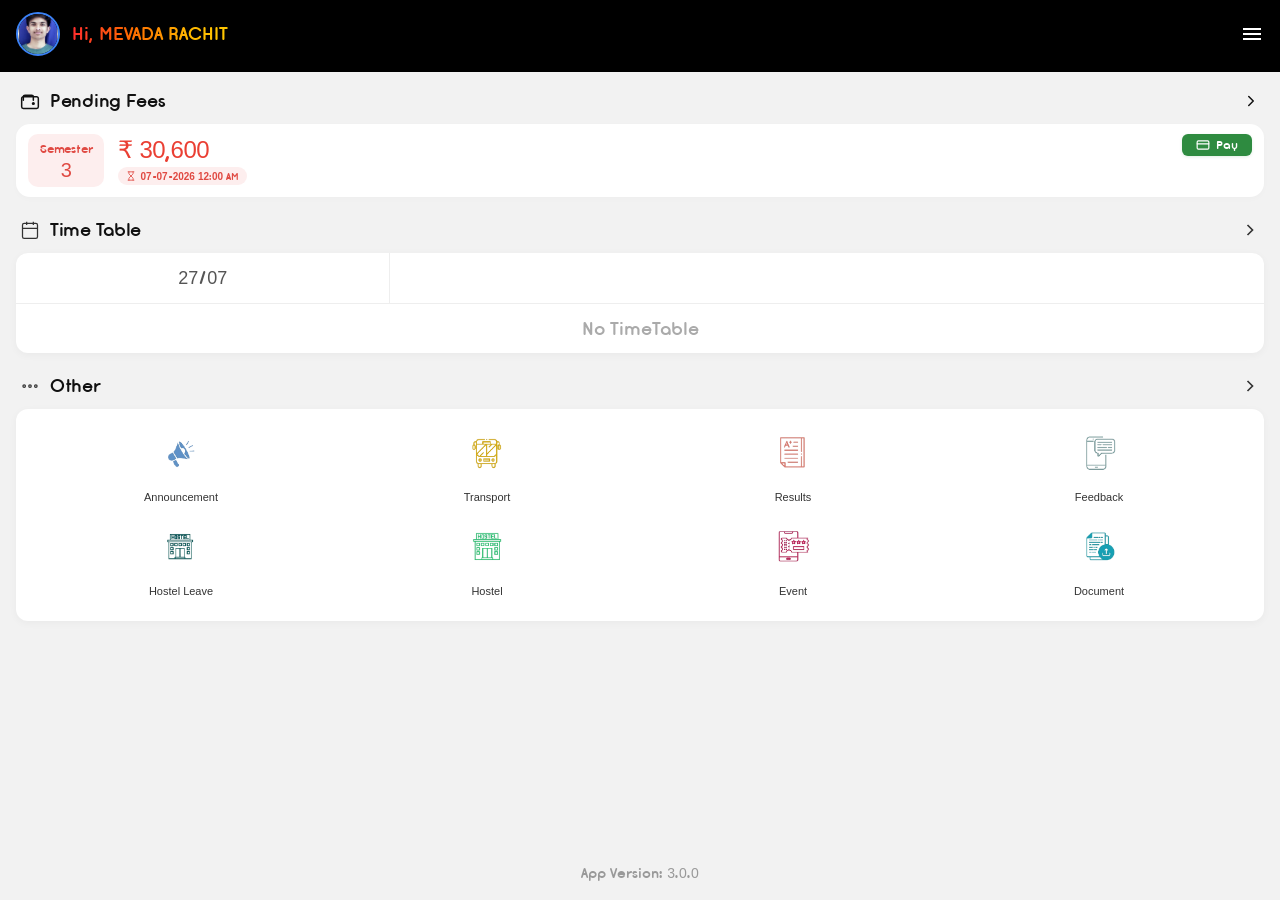
<file: index.html>
<!DOCTYPE html>
<html lang="en">

<head>
    <meta charset="UTF-8">
    <meta name="viewport" content="width=device-width, initial-scale=1.0">
    <title>Bus Pass App UI</title>
    <link rel="stylesheet" href="style.css">
    <link rel="manifest" href="manifest.json">

<meta name="theme-color" content="#000000">

<meta name="mobile-web-app-capable" content="yes">

<meta name="apple-mobile-web-app-capable" content="yes">

<meta name="apple-mobile-web-app-status-bar-style" content="black-translucent">

<meta name="apple-mobile-web-app-title" content="SPU Dashboard">

<meta name="viewport" content="width=device-width, initial-scale=1, viewport-fit=cover">
</head>

<body>
    <div class="app-container">

        <!-- Header -->
        <header class="header">
            <div class="user-info">
                <div class="profile-pic">
                    <img src="images/avtar.jpeg">
                </div>

                <div class="greeting">
                    Hi, MEVADA RACHIT
                </div>
            </div>

            <div class="menu-icon">
                <svg viewBox="0 0 24 24" fill="white" width="24" height="24">
                    <path d="M3 18h18v-2H3v2zm0-5h18v-2H3v2zm0-7v2h18V6H3z" />
                </svg>
            </div>
        </header>

        <!-- Main Content -->
        <main class="content">


            <section class="section">
                <div class="section-header">
                    <div class="section-title">
                        <svg class="wallet-icon" viewBox="0 0 24 24" fill="none" stroke="currentColor"
                            stroke-width="1.8" stroke-linecap="round" stroke-linejoin="round">
                            <path
                                d="M20 7H4C2.89 7 2 7.89 2 9v10c0 1.11.89 2 2 2h16c1.11 0 2-.89 2-2V9c0-1.11-.89-2-2-2z" />
                            <path d="M16 11V7a2 2 0 0 0-2-2H6a2 2 0 0 0-2 2v4" />
                            <circle cx="16" cy="15" r="1" fill="currentColor" />
                        </svg>
                        <h2>Pending Fees</h2>
                    </div>
                    <svg class="arrow-right-icon" viewBox="0 0 24 24" fill="none" stroke="currentColor" stroke-width="2"
                        stroke-linecap="round" stroke-linejoin="round">
                        <path d="M9 18l6-6-6-6" />
                    </svg>
                </div>

                <div class="pending-fees-card">
                    <!-- Left Semester Badge -->
                    <div class="semester-badge">
                        <span class="semester-label">Semester</span>
                        <span class="semester-number">3</span>
                    </div>

                    <!-- Center Details -->
                    <div class="fee-details">
                        <div class="fee-amount">₹ 30,600</div>
                        <div class="due-date-badge">
                            <svg class="hourglass-icon" viewBox="0 0 24 24" fill="none" stroke="currentColor"
                                stroke-width="2" stroke-linecap="round" stroke-linejoin="round">
                                <path
                                    d="M5 22h14M5 2h14M17 22v-4.172a2 2 0 0 0-.586-1.414L12 12l-4.414 4.414A2 2 0 0 0 7 17.828V22M7 2v4.172a2 2 0 0 0 .586 1.414L12 12l4.414-4.414A2 2 0 0 0 17 6.172V2" />
                            </svg>
                            <span>07-07-2026 12:00 AM</span>
                        </div>
                    </div>

                    <!-- Right Pay Button -->
                    <button class="pay-button">
                        <svg class="card-icon" viewBox="0 0 24 24" fill="none" stroke="currentColor" stroke-width="2"
                            stroke-linecap="round" stroke-linejoin="round">
                            <rect x="2" y="5" width="20" height="14" rx="2" />
                            <line x1="2" y1="10" x2="22" y2="10" />
                        </svg>
                        Pay
                    </button>
                </div>
            </section>

            <!-- Time Table Section -->
            <section class="section">
                <div class="section-header">
                    <div class="section-title">
                        <svg viewBox="0 0 24 24" fill="none" stroke="#333" stroke-width="1.5" width="20" height="20">
                            <rect x="3" y="4" width="18" height="18" rx="2" ry="2" />
                            <path d="M16 2v4M8 2v4M3 10h18" />
                            <path d="M8 14h.01M12 14h.01M16 14h.01M8 18h.01M12 18h.01M16 18h.01" />
                        </svg>
                        <h2>Time Table</h2>
                    </div>
                    <svg viewBox="0 0 24 24" fill="none" stroke="#333" stroke-width="2" width="20" height="20">
                        <path d="M9 18l6-6-6-6" />
                    </svg>
                </div>

                <div class="card timetable-card">
                    <div class="tt-top">
                        <div class="tt-date">27/07</div>
                        <div class="tt-empty"></div>
                    </div>
                    <div class="tt-bottom">
                        No TimeTable
                    </div>
                </div>
            </section>

            <!-- Other Section -->
            <section class="section">
                <div class="section-header">
                    <div class="section-title">
                        <svg viewBox="0 0 24 24" fill="none" stroke="#333" stroke-width="1.5" width="20" height="20">
                            <circle cx="5" cy="12" r="1.5" />
                            <circle cx="12" cy="12" r="1.5" />
                            <circle cx="19" cy="12" r="1.5" />
                        </svg>
                        <h2>Other</h2>
                    </div>
                    <svg viewBox="0 0 24 24" fill="none" stroke="#333" stroke-width="2" width="20" height="20">
                        <path d="M9 18l6-6-6-6" />
                    </svg>
                </div>

                <div class="card other-card">
                    <div class="grid-container">
                        <!-- Item 1 -->
                        <div class="grid-item">
                            <div class="announcement-icon">
                                <img src="images/announcement.png" width="40" height="40">
                            </div>
                            <span>Announcement</span>
                        </div>
                        <!-- Item 2 -->
                         <!-- Item 2 (Linked to transport.html) -->
<a href="transport.html" class="grid-item link-card">
    <div class="transport-icon">
        <img src="images/transport.png" width="40" height="40" alt="bus">
    </div>
    <span>Transport</span>
</a>
                        <!-- <div class="grid-item">
                            <div class="Transport-icon">
                                <img src="images/bus.png" width="40" height="40">
                            </div>
                            <span>Transport</span>
                        </div> -->
                        <!-- Item 3 -->
                        <div class="grid-item">
                            <div class="Results-icon">
                                <img src="images/result.png" width="40" height="40">
                            </div>
                            <span>Results</span>
                        </div>
                        <!-- Item 4 -->
                        <div class="grid-item">
                            <div class="Feedback-icon">
                                <img src="images/feedback.png" width="40" height="40">
                            </div>
                            <span>Feedback</span>
                        </div>
                        <!-- Item 5 -->
                        <div class="grid-item">
                            <div class="Hostel-Leave-icon">
                                <img src="images/hostel-leave.png" width="40" height="40">
                            </div>
                            <span>Hostel Leave</span>
                        </div>
                        <!-- Item 6 -->
                        <div class="grid-item">
                            <div class="Hostel-icon">
                                <img src="images/hostel.png" width="40" height="40">
                            </div>
                            <span>Hostel</span>
                        </div>
                        <!-- Item 7 -->
                        <div class="grid-item">
                            <div class="Event-icon">
                                <img src="images/event.png" width="40" height="40">
                            </div>
                            <span>Event</span>
                        </div>
                        <!-- Item 8 -->
                        <div class="grid-item">
                            <div class="Document-icon">
                                <img src="images/document.png" width="40" height="40">
                            </div>
                            <span>Document</span>
                        </div>
                    </div>
                </div>
            </section>
        </main>

        <!-- Footer -->
        <footer class="footer">
            App Version: 3.0.0
        </footer>
    <script>
if ("serviceWorker" in navigator) {
    window.addEventListener("load", () => {
        navigator.serviceWorker.register("/sw.js")
            .then(reg => console.log("Service Worker Registered"))
            .catch(err => console.log(err));
    });
}
</script>
</body>

</html>
</file>
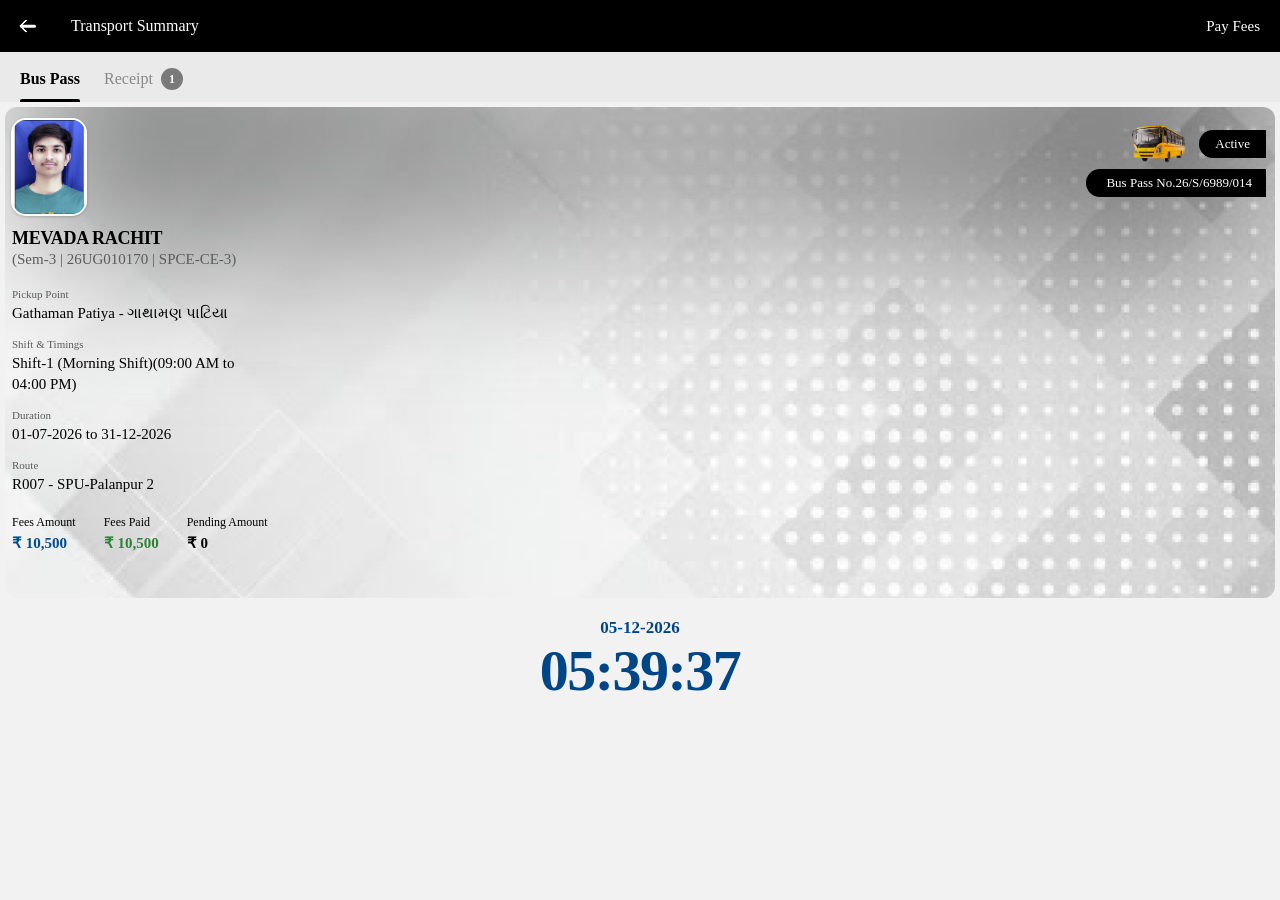
<file: transport.html>
<!DOCTYPE html>
<html lang="en">
<head>
    <meta charset="UTF-8">
    <meta name="viewport" content="width=device-width, initial-scale=1.0">
    <title>Bus Pass</title>
    <link href="https://fonts.googleapis.com/css2?family=Inter:wght@400;500;600;700&display=swap" rel="stylesheet">
    <link rel="stylesheet" href="transport.css">
</head>
<body>
    <div class="app-container">
        
        <header class="top-nav">
            <div class="nav-left">
                <!-- <span class="back-arrow"></span> -->
                <span class="back-arrow" onclick="goBack()"></span>
                <span class="nav-title">Transport Summary</span>
            </div>
            <div class="nav-right">Pay Fees</div>
        </header>

        <div class="tabs-container">
            <div class="tabs">
                <div class="tab active">
                    <span class="tab-text">Bus Pass</span>
                    <div class="underline"></div>
                </div>
                <div class="tab inactive">
                    <span class="tab-text">Receipt</span>
                    <span class="badge">1</span>
                </div>
            </div>
        </div>

        <div class="card">
           <div class="card-blur-glow"></div>
            <div class="card-header">
                <div class="profile">
                    <img src="images/avtar.jpeg" alt="Profile" class="profile-img">
                </div>
                <div class="card-top-right">
                    <div class="bus-status-row">
                        <img src="images/bus.png" alt="Bus" class="bus-img">
                        <div class="status-badge">Active</div>
                    </div>
                    <div class="pass-number">
                        Bus Pass No.<strong>26/S/6989/014</strong>
                    </div>
                </div>
            </div>

            <div class="card-body">
                <div class="student-info">
                    <h1 class="student-name">MEVADA RACHIT</h1>
                    <p class="student-details">(Sem-3 | 26UG010170 | SPCE-CE-3)</p>
                </div>

                <div class="details-section">
                    <div class="detail-group">
                        <div class="detail-label">Pickup Point</div>
                        <div class="detail-value">Gathaman Patiya - ગાથામણ પાટિયા</div>
                    </div>
                    
                    <div class="detail-group">
                        <div class="detail-label">Shift & Timings</div>
                        <div class="detail-value">Shift-1 (Morning Shift)(09:00 AM to<br>04:00 PM)</div>
                    </div>
                    
                    <div class="detail-group">
                        <div class="detail-label">Duration</div>
                        <div class="detail-value">01-07-2026 to 31-12-2026</div>
                    </div>
                    
                    <div class="detail-group">
                        <div class="detail-label">Route</div>
                        <div class="detail-value">R007 - SPU-Palanpur 2</div>
                    </div>
                </div>

                <div class="fees-section">
                    <div class="fee-item">
                        <div class="fee-label">Fees Amount</div>
                        <div class="fee-value fee-blue">₹ 10,500</div>
                    </div>
                    <div class="fee-item">
                        <div class="fee-label">Fees Paid</div>
                        <div class="fee-value fee-green">₹ 10,500</div>
                    </div>
                    <div class="fee-item">
                        <div class="fee-label">Pending Amount</div>
                        <div class="fee-value fee-black">₹ 0</div>
                    </div>
                </div>
            </div>
        </div>

        <div class="clock-section">
            <div class="date-display" id="current-date">27-07-2026</div>
            <div class="time-display" id="current-time">21:26:13</div>
        </div>
    </div>

    <script>

        function goBack() {
    window.location.href = 'index.html';
}
        function updateClock() {
            const now = new Date();
            
            const hours = String(now.getHours()).padStart(2, '0');
            const minutes = String(now.getMinutes()).padStart(2, '0');
            const seconds = String(now.getSeconds()).padStart(2, '0');
            document.getElementById('current-time').textContent = `${hours}:${minutes}:${seconds}`;
            
            const day = String(now.getDate()).padStart(2, '0');
            const month = String(now.getMonth() + 1).padStart(2, '0');
            const year = now.getFullYear();
            document.getElementById('current-date').textContent = `${day}-${month}-${year}`;
        }

        updateClock();
        setInterval(updateClock, 1000);

        
    </script>
</body>
</html>
</file>
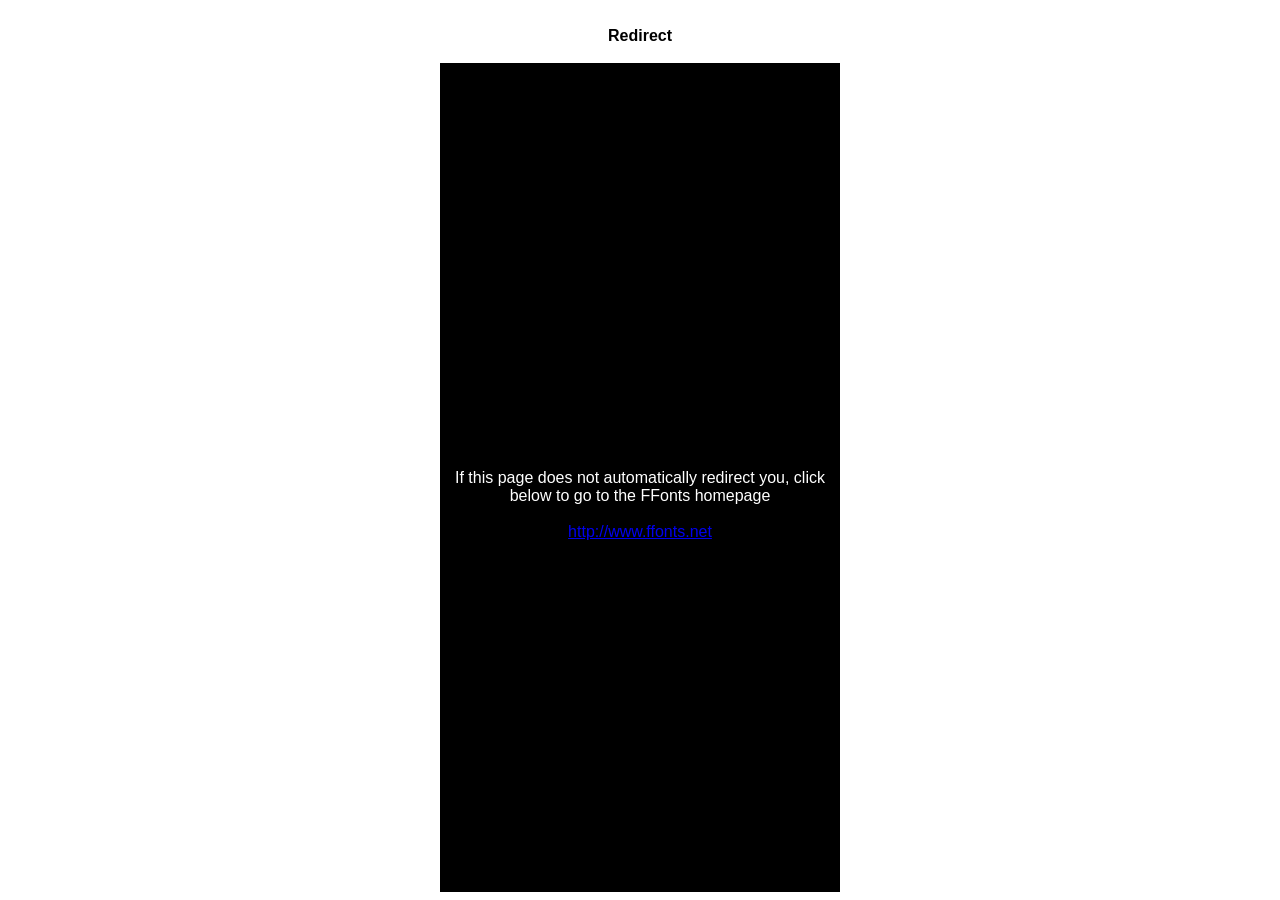
<file: font/ffonts.net.htm>
<HTML>
<HEAD>
<TITLE>FFonts - Redirect</TITLE>
<meta http-equiv="refresh" content="1;url=https://www.ffonts.net">
<script language="javascript">
<!-- 
//location.replace("https://www.ffonts.net");
-->
</script>
</HEAD>

<BODY >
<CENTER>
<TABLE WIDTH="400" HEIGHT="100%" BORDER="0" CELLPADDING="0" CELLSPACING="0">
<TR><TD WIDTH="100%" HEIGHT="20" ALIGN="CENTER" VALIGN="LEFT" BGCOLOR="#FFFFFF"><FONT FACE="Arial, Sans Serif, Verdana" SIZE=3 COLOR="#000000"><B>Redirect</B></FONT></TD></TR>
<TR><TD WIDTH="100%" HEIGHT="300" ALIGN="CENTER" VALIGN="LEFT" BGCOLOR="#000000"><BR><BR><BR>
<FONT FACE="Arial, Sans Serif, Verdana" SIZE=3 COLOR="#FFFFFF">If this page does not automatically redirect you, click below to go to the FFonts homepage</FONT>
<BR><BR>
<FONT FACE="Arial, Sans Serif, Verdana" SIZE=3 COLOR="#FFFFFF"><A HREF="https://www.ffonts.net" TARGET="_top">http://www.ffonts.net</A>
</TD></TR>
</TD></TR>
</TABLE>
</CENTER>
</BODY>
</HTML>
</file>
<file: style.css>
@font-face {
    font-family: 'Opificio Bold Rounded';
    src: url('font/Opificio_Bold_rounded.ttf') format('truetype');
    font-weight: bold;
    font-style: normal;
}

* {
    box-sizing: border-box;
    margin: 0;
    padding: 0;
    font-family: 'Opificio Bold Rounded', -apple-system, BlinkMacSystemFont, "Segoe UI", Roboto, sans-serif;
}

body {
    margin: 0;
    padding: 0;
    width: 100%;
    height: 100%;
    overflow-x: hidden;
    background: #f2f2f2;
}

.app-container {
    width: 100%;
    min-height: 100vh;
    background: #f2f2f2;
    display: flex;
    flex-direction: column;
    position: relative;
    overflow-x: hidden;

    /* Remove these */
    /* max-width: 500px; */
    /* max-height: 850px; */
    /* box-shadow: 0 0 20px rgba(0,0,0,.2); */
}




/* Header */
.header {
    background-color: #000;
    display: flex;
    justify-content: space-between;
    align-items: center;
    padding: 12px 16px 16px 16px;
}

.user-info {
    display: flex;
    align-items: center;
    gap: 12px;
}

.profile-pic {
    width: 44px;
    height: 44px;
    border-radius: 50%;
    border: 2px solid #3b82f6;
    overflow: hidden;
    display: flex;
    justify-content: center;
    align-items: center;
    background-color: #1e3a8a;
}

/* Image fit inside the circle */
.profile-pic img {
    width: 100%;
    height: 100%;
    object-fit: cover;
    object-position: center;
    display: block;
}

.person-silhouette {
    width: 24px;
    height: 30px;
    background-color: #93c5fd;
    border-radius: 12px 12px 0 0;
}

.greeting {
    font-size: 18px;
    font-weight: 700;
    display: inline-block;

    background: linear-gradient(90deg,
            #ffd600 0%,
            #ffb800 20%,
            #ff6a00 35%,
            #ff2d2d 50%,
            #ff6a00 65%,
            #ffb800 80%,
            #ffd600 100%);

    background-size: 250% 100%;
    background-position: 250% 0;
    -webkit-background-clip: text;
    background-clip: text;
    -webkit-text-fill-color: transparent;


    animation: flow 12s ease-in-out infinite;
}

@keyframes flow {

    /* Start */
    0% {
        background-position: 250% 0;
    }

    /* Red + Yellow move */
    55% {
        background-position: -20% 0;
    }

    /* Pause + White */
    56% {
        background: none;
        -webkit-text-fill-color: white;
    }



    /* Reset */
    /* 83% {
        -webkit-text-fill-color: transparent;

        background: linear-gradient(90deg,
                #ffd600 0%,
                #ffb800 20%,
                #ff6a00 35%,
                #ff2d2d 50%,
                #ff6a00 65%,
                #ffb800 80%,
                #ffd600 100%);

        background-size: 250% 100%;
        background-position: 250% 0;
    } */

    100% {
        background-position: 250% 0;
    }

}

.menu-icon {
    display: flex;
    align-items: center;
    cursor: pointer;
}

/* Main Content */
.content {
    flex: 1;
    overflow-y: auto;
    padding: 16px;
    display: flex;
    flex-direction: column;
    gap: 20px;
}

.section {
    display: flex;
    flex-direction: column;
    gap: 10px;
}

.section-header {
    display: flex;
    justify-content: space-between;
    align-items: center;
    padding: 0 4px;
}

.section-title {
    display: flex;
    align-items: center;
    gap: 10px;
}

.section-title h2 {
    font-size: 16px;
    font-weight: 600;
    color: #111;
}

.card {
    background-color: #fff;
    border-radius: 12px;
    box-shadow: 0 2px 8px rgba(0, 0, 0, 0.04);
}

* Section Container */ .section {
    display: flex;
    flex-direction: column;
    gap: 8px;
}

/* Section Header Styles */
.section-header {
    display: flex;
    justify-content: space-between;
    align-items: center;
    padding: 0 4px;
}

.section-title {
    display: flex;
    align-items: center;
    gap: 10px;
}

.section-title h2 {
    font-size: 18px;
    font-weight: 700;
    color: #111111;
    letter-spacing: -0.3px;
}

.wallet-icon {
    width: 20px;
    height: 20px;
    color: #111111;
}

.arrow-right-icon {
    width: 18px;
    height: 18px;
    color: #111111;
}

/* Main Outer Card */
.pending-fees-card {
    width: 100%;
    background-color: #ffffff;
    border: 2px solid #ffffff;
    border-radius: 14px;
    padding: 8px 10px;
    display: flex;
    align-items: center;
    box-shadow: 0 2px 6px rgba(0, 0, 0, 0.02);
}

/* Semester Pink Box */
.semester-badge {
    background-color: #fdeeee;
    border-radius: 10px;
    padding: 6px 12px;
    display: flex;
    flex-direction: column;
    align-items: center;
    justify-content: center;
}

.semester-label {
    color: #e04a43;
    font-size: 12px;
    font-weight: 500;
    letter-spacing: -0.2px;
}

.semester-number {
    color: #e04a43;
    font-size: 20px;
    font-weight: 500;
    line-height: 1.1;
    margin-top: 1px;
}

/* Middle Details Area */
.fee-details {
    flex: 1;
    margin-left: 14px;
    display: flex;
    flex-direction: column;
    gap: 4px;
}

.fee-amount {
    color: #ea3f33;
    font-size: 24px;
    font-weight: 500;
    line-height: 1.1;
    letter-spacing: -0.5px;
}

/* Due Date Pill */
.due-date-badge {
    display: inline-flex;
    align-items: center;
    align-self: flex-start;
    background-color: #fdeeee;
    color: #e04a43;
    padding: 2px 8px;
    border-radius: 12px;
    font-size: 10px;
    font-weight: 600;
    gap: 4px;
}

.hourglass-icon {
    width: 10px;
    height: 10px;
}

/* Pay Button */
.pay-button {
    background-color: #2e8b40;
    color: #ffffff;
    border: none;
    border-radius: 6px;
    padding: 2px 14px;
    font-size: 12px;
    font-weight: 400;
    display: flex;
    align-self: flex-start;
    align-items: center;
    gap: 6px;
    cursor: pointer;
    box-shadow: 0 1px 3px rgba(46, 139, 64, 0.15);
    transition: background-color 0.2s ease;
}

.pay-button:hover {
    background-color: #267736;
}

.card-icon {
    width: 14px;
    height: 14px;
}

/* Time Table Card */
.timetable-card {
    display: flex;
    flex-direction: column;
}

.tt-top {
    display: flex;
    height: 50px;
}

.tt-date {
    width: 30%;
    display: flex;
    justify-content: center;
    align-items: center;
    font-size: 18px;
    color: #555;
    border-right: 1px solid #eee;
}

.tt-empty {
    width: 70%;
}

.tt-bottom {
    display: flex;
    justify-content: center;
    align-items: center;
    height: 50px;
    border-top: 1px solid #eee;
    color: #aaa;
    font-size: 18px;
    font-weight: 600;
}

/* Other Card */
.other-card {
    padding: 24px 16px;
}

.grid-container {
    display: grid;
    grid-template-columns: repeat(4, 1fr);
    row-gap: 24px;
    column-gap: 8px;
}

.grid-item {
    display: flex;
    flex-direction: column;
    align-items: center;
    text-align: center;
    gap: 12px;
}

.grid-item span {
    font-size: 11px;
    color: #333;
    font-weight: 400;
}

.icon {
    display: flex;
    justify-content: center;
    align-items: center;
}

/* Specific Icon Colors */
.announcement-icon {
    color: #3b82f6;
}

.grid-item span {
    font-family: sans-serif;
}

.transport-icon {
    color: #f5a623;
}

.results-icon {
    color: #ef4444;
}

.feedback-icon {
    color: #9ca3af;
}

.hostel-leave-icon {
    color: #0d9488;
}

.hostel-icon {
    color: #10b981;
}

.event-icon {
    color: #ec4899;
}

.document-icon {
    color: #0ea5e9;
}

/* Footer */
.footer {
    text-align: center;
    padding: 16px;
    color: #999;
    font-size: 14px;
    font-weight: 500;
}

/* Bottom Home Indicator */
.home-indicator-container {
    height: 24px;
    background-color: #f2f2f2;
    display: flex;
    justify-content: center;
    align-items: center;
    padding-bottom: 8px;
}

.home-indicator {
    width: 120px;
    height: 4px;
    background-color: #000;
    border-radius: 4px;
}



/* ==========================
        PAGE
========================== */

.page{
    width:100%;
    max-width:420px;
}


/* ==========================
        HEADER
========================== */

.topbar{
    display:flex;
    align-items:center;
    gap:15px;
    margin-bottom:18px;
}

.back-btn{
    width:42px;
    height:42px;
    border:none;
    border-radius:50%;
    background:#fff;
    font-size:22px;
    cursor:pointer;
    box-shadow:0 2px 8px rgba(0,0,0,.12);
}

.topbar h2{
    font-size:27px;
    font-weight:700;
}


/* ==========================
        CARD
========================== */

.bus-card{

    position:relative;

    background:#fff;

    border-radius:18px;

    overflow:hidden;

    padding:18px;

    box-shadow:
    0 8px 24px rgba(0,0,0,.08);

}


/* ==========================
        BG
========================== */

.card-bg{

    position:absolute;

    inset:0;

    background-image:url(images/pass-bg.png);

    background-size:cover;

    background-position:center;

    opacity:.18;

    pointer-events:none;

}


/* ==========================
        TOP
========================== */

.card-top{

    position:relative;

    display:flex;

    justify-content:space-between;

    align-items:flex-start;

    z-index:2;

}

.student-photo{

    width:96px;

    height:118px;

    border-radius:8px;

    object-fit:cover;

    border:2px solid #d8d8d8;

    background:#fff;

}

.top-right{

    display:flex;

    flex-direction:column;

    align-items:flex-end;

}

.bus-image{

    width:92px;

    margin-bottom:10px;

}

.status{

    background:#161313;

    color:#fff;

    padding:8px 22px;

    border-radius:14px;

    font-size:20px;

    font-weight:700;

}


/* ==========================
      PASS NUMBER
========================== */

.pass-number{

    position:relative;

    z-index:2;

    width:100%;

    margin-top:18px;

    background:#1a1313;

    color:#fff;

    text-align:center;

    padding:12px;

    border-radius:30px;

    font-size:22px;

    font-weight:600;

}


/* ==========================
     STUDENT
========================== */

.student{

    position:relative;

    z-index:2;

    margin-top:18px;

}

.student h2{

    font-size:40px;

    font-weight:700;

    color:#1f1f1f;

    margin-bottom:10px;

}

.student p{

    font-size:26px;

    color:#444;

}

/* ==========================
        INFO SECTION
========================== */

.info{
    position:relative;
    z-index:2;
    margin-top:26px;
}

.info label{
    display:block;
    font-size:24px;
    color:#666;
    margin-bottom:8px;
    font-weight:500;
}

.info h3{
    font-size:38px;
    color:#222;
    line-height:1.25;
    font-weight:700;
}


/* ==========================
        FEES
========================== */

.fees{

    position:relative;

    z-index:2;

    margin-top:34px;

    display:grid;

    grid-template-columns:repeat(3,1fr);

    gap:12px;

}

.fees div{

    display:flex;

    flex-direction:column;

}

.fees span{

    font-size:21px;

    color:#555;

    margin-bottom:8px;

}

.fees h4{

    font-size:34px;

    font-weight:700;

}


/* Amount */

.fees div:nth-child(1) h4{
    color:#0079d8;
}

/* Paid */

.fees div:nth-child(2) h4{
    color:#1ea84a;
}

/* Pending */

.fees div:nth-child(3) h4{
    color:#111;
}


/* ==========================
        DATE
========================== */

.date{

    position:relative;

    z-index:2;

    margin-top:70px;

    text-align:center;

    font-size:34px;

    font-weight:700;

    color:#222;

}


/* ==========================
      MOBILE
========================== */

@media(max-width:430px){

.student h2{
    font-size:28px;
}

.student p{
    font-size:18px;
}

.pass-number{
    font-size:16px;
}

.info label{
    font-size:16px;
}

.info h3{
    font-size:24px;
}

.fees span{
    font-size:14px;
}

.fees h4{
    font-size:22px;
}

.date{
    font-size:24px;
}

.bus-image{
    width:72px;
}

.student-photo{
    width:82px;
    height:102px;
}

.status{
    font-size:16px;
    padding:6px 16px;
}

}

/* ==========================
        FINAL POLISH
========================== */

.bus-card{

    background:#ffffff;

    border-radius:18px;

    border:1px solid #ececec;

    box-shadow:
    0 8px 30px rgba(0,0,0,.08);

    overflow:hidden;

}


/* Background */

.card-bg{

    background-repeat:no-repeat;

    background-position:center;

    background-size:cover;

    opacity:.16;

}


/* Photo */

.student-photo{

    box-shadow:
    0 2px 10px rgba(0,0,0,.12);

}


/* Bus */

.bus-image{

    display:block;

    margin-left:auto;

}


/* Active */

.status{

    min-width:105px;

    text-align:center;

    letter-spacing:.3px;

}


/* Pass Number */

.pass-number{

    letter-spacing:.3px;

}


/* Headings */

.student h2{

    letter-spacing:.2px;

}

.info h3{

    letter-spacing:.15px;

}


/* Fees */

.fees{

    align-items:flex-start;

}

.fees div{

    text-align:left;

}


/* Date */

.date{

    padding-bottom:8px;

}


/* Hover */

.back-btn{

    transition:.25s;

}

.back-btn:hover{

    transform:scale(1.06);

}


/* Smooth */

body{

    -webkit-font-smoothing:antialiased;

    -moz-osx-font-smoothing:grayscale;

}


/* Images */

img{

    user-select:none;

    -webkit-user-drag:none;

}


/* Mobile Safe */

@media(max-width:420px){

.page{

    width:100%;

}

.bus-card{

    padding:16px;

}

}

.grid-item.link-card {
    text-decoration: none;
    cursor: pointer;
}
</file>
<file: transport.css>
/* ==========================================================================
   Reset
   ========================================================================== */
* {
    margin: 0;
    padding: 0;
    box-sizing: border-box;
}

/* ==========================================================================
   Variables
   ========================================================================== */
:root {
    --bg-app: #EAEAEA;
    --text-main: #000000;
    --text-muted: #5B5B5B;
    --color-blue: #004D91;
    --color-green: #2E8138;
    --color-clock: #004586;
    --font-family: 'Inter', sans-serif;
}

/* ==========================================================================
   Body
   ========================================================================== */
/* body {
    background-color: #C0C0C0;
    font-family: var(--font-family);
    display: flex;
    justify-content: center;
    align-items: flex-start;
    min-height: 100vh;
} */

body{
    margin:0;
    padding:0;
    width:100%;
    min-height:100vh;
    background:#f2f2f2;
    overflow-x:hidden;
}

/* ==========================================================================
   Container
   ========================================================================== */
/* .app-container {
    width: 280px;
    min-height: 100vh;
    background-color: var(--bg-app);
    position: relative;
    box-shadow: 0 0 20px rgba(0, 0, 0, 0.15);
    overflow: hidden;
    padding-bottom: 40px;
} */


.app-container{
    width:100%;
    min-height:100vh;
    background:#f2f2f2;
    display:flex;
    flex-direction:column;
}

/* ==========================================================================
   Header
   ========================================================================== */
.top-nav {
    background-color: #000000;
    color: #FFFFFF;
    display: flex;
    justify-content: space-between;
    align-items: center;
    padding: 16px 20px;
}

.nav-left {
    display: flex;
    align-items: center;
    gap: 16px;
}

.back-arrow {
    display: inline-block;
    width: 35px;
    height: 20px;
    position: relative;
    cursor: pointer;
}

/* Horizontal stem */
.back-arrow::before {
    content: '';
    position: absolute;
    top: 50%;
    left: 0;
    width: 16px;
    height: 2.5px;
    background-color: #FFFFFF;
    transform: translateY(-50%);
    border-radius: 2px;
}

/* Chevron arms */
.back-arrow::after {
    content: '';
    position: absolute;
    top: 50%;
    left: 1px;
    width: 8px;
    height: 8px;
    border-left: 2.5px solid #FFFFFF;
    border-bottom: 2.5px solid #FFFFFF;
    transform: translateY(-50%) rotate(45deg);
    border-top-left-radius: 2px;
    border-bottom-right-radius: 2px;
}


.nav-title {
    font-size: 16px;
    font-weight: 500;
}

.nav-right {
    font-size: 15px;
    font-weight: 500;
}

/* ==========================================================================
   Tabs
   ========================================================================== */
.tabs-container {
    background-color: #EAEAEA;
    padding: 0 20px;
}

.tabs {
    display: flex;
    gap: 24px;
    padding-top: 16px;
}

.tab {
    position: relative;
    display: flex;
    align-items: center;
    gap: 8px;
    padding-bottom: 12px;
}

.tab-text {
    font-size: 16px;
    font-weight: 500;
}

.tab.active .tab-text {
    color: var(--text-main);
    font-weight: 600;
}

.tab.inactive .tab-text {
    color: #888888;
}

.underline {
    position: absolute;
    bottom: 0;
    left: 0;
    width: 100%;
    height: 3px;
    background-color: var(--text-main);
    border-top-left-radius: 2px;
    border-top-right-radius: 2px;
}

.badge {
    background-color: #7A7A7A;
    color: white;
    font-size: 12px;
    font-weight: 600;
    width: 22px;
    height: 22px;
    display: flex;
    align-items: center;
    justify-content: center;
    border-radius: 50%;
}

/* ==========================================================================
   Card
   ========================================================================== */
.card {
    background-image: url("images/pass-bg.png");
    background-size: cover;
    background-position: top;
    background-repeat: no-repeat;
    margin: 5px;
    border-radius: 12px;
    overflow: hidden;
    /* box-shadow: 0 4px 12px rgba(0,0,0,0.08); */
    background-color: #FFFFFF;
    position: relative; /* Ensure card is relative container */
}

.card-blur-glow {
    position: absolute;
    top: -100px;
    left: 50%;
    transform: translateX(-50%);
    width: 1200px;
    height: 250px;
    border-radius: 0px;
    background: radial-gradient(circle, rgb(184 184 184 / 14%) -100%, rgba(0, 0, 0, 0.55) 125%, rgb(0, 0, 0) 125%);
    filter: blur(75px);
    z-index: 1;
    pointer-events: none;
}

.card-header {
    display: flex;
    justify-content: space-between;
    padding: 11px 9px 0px 6px; /* Top and Left padding only. Right is 0 for flush elements */
    position: relative;
    z-index: 2; /* Keeps avatar, bus, badges, and text layered on top */
}

/* ==========================================================================
   Profile
   ========================================================================== */
.profile {
    width: 76px;
    height: 98px;
    border: 2px solid white;
    border-radius: 15px;
    box-shadow: 0 1px 3px rgba(0,0,0,0.2);
    /* FIX: This forces the image inside to clip to the border-radius */
    overflow: hidden; 
}

.profile-img {
    width: 100%;
    height: 100%;
    object-fit: cover;
    display: block;
}


/* ==========================================================================
   Bus
   ========================================================================== */
.bus-img {
    width: 55px;
    height: auto;
}

/* ==========================================================================
   Badge & Alignment
   ========================================================================== */
.card-top-right {
    display: flex;
    flex-direction: column;
    align-items: flex-end;
}

.bus-status-row {
    display: flex;
    align-items: center;
    gap: 12px;
    margin-bottom: 0px;
}

.status-badge {
    background-color: #000000;
    color: #FFFFFF;
    font-size: 13px;
    font-weight: 500;
    padding: 6px 16px;
    border-top-left-radius: 20px;
    border-bottom-left-radius: 20px;
    border-top-right-radius: 0;
    border-bottom-right-radius: 0;
}

.pass-number {
    background-color: #000000;
    color: #FFFFFF;
    font-size: 13px;
    padding: 6px 14px 6px 20px;
    border-top-left-radius: 20px;
    border-bottom-left-radius: 20px;
    border-top-right-radius: 0;
    border-bottom-right-radius: 0;
}

.pass-number strong {
    font-weight: 500;
}

/* ==========================================================================
   Typography
   ========================================================================== */
.card-body {
    padding: 7px;
    padding-top: 12px;
    padding-bottom: 40px;
}

.student-name {
    font-size: 18px;
    font-weight: 700;
    color: var(--text-main);
    text-transform: uppercase;
    margin-bottom: 2px;
    letter-spacing: -0.3px;
    position: relative;
    z-index: 2;
}

.student-details {
    font-size: 15px;
    font-weight: 400;
    color: var(--text-muted);
    margin-bottom: 20px;
    position: relative;
    z-index: 2;
}


/* ==========================================================================
   Details
   ========================================================================== */
.details-section {
    display: flex;
    flex-direction: column;
    gap: 14px;
    margin-bottom: 20px;
    position: relative;
    z-index: 2;
}

.detail-group {
    display: flex;
    flex-direction: column;
    gap: 3px;
}

.detail-label {
    font-size: 11px;
    color: var(--text-muted);
    font-weight: 400;
}

.detail-value {
    font-size: 15px;
    color: var(--text-main);
    font-weight: 500;
    line-height: 1.4;
}

/* ==========================================================================
   Fees
   ========================================================================== */
.fees-section {
    display: flex;
    justify-content: flex-start;
    gap: 28px;
    padding-bottom: 6px;
}

.fee-item {
    display: flex;
    flex-direction: column;
    gap: 4px;
}

.fee-label {
    font-size: 12px;
    color: var(--text-main);
    font-weight: 400;
}

.fee-value {
    font-size: 15px;
    font-weight: 800;
}

.fee-blue {
    color: var(--color-blue);
}

.fee-green {
    color: var(--color-green);
}

.fee-black {
    color: var(--text-main);
}

/* ==========================================================================
   Date & Clock
   ========================================================================== */
.clock-section {
    display: flex;
    flex-direction: column;
    align-items: center;
    margin-top: 15px;
}

.date-display {
    color: var(--color-clock);
    font-size: 17px;
    font-weight: 600;
    margin-bottom: 4px;
}

.time-display {
    color: var(--color-clock);
    font-size: 58px;
    font-weight: 600;
    letter-spacing: -1.5px;
    line-height: 1;
}

/* ==========================================================================
   Responsive
   ========================================================================== */
@media screen and (max-width: 390px) {
    body {
        background-color: var(--bg-app);
    }
    .app-container {
        box-shadow: none;
    }
}
</file>
